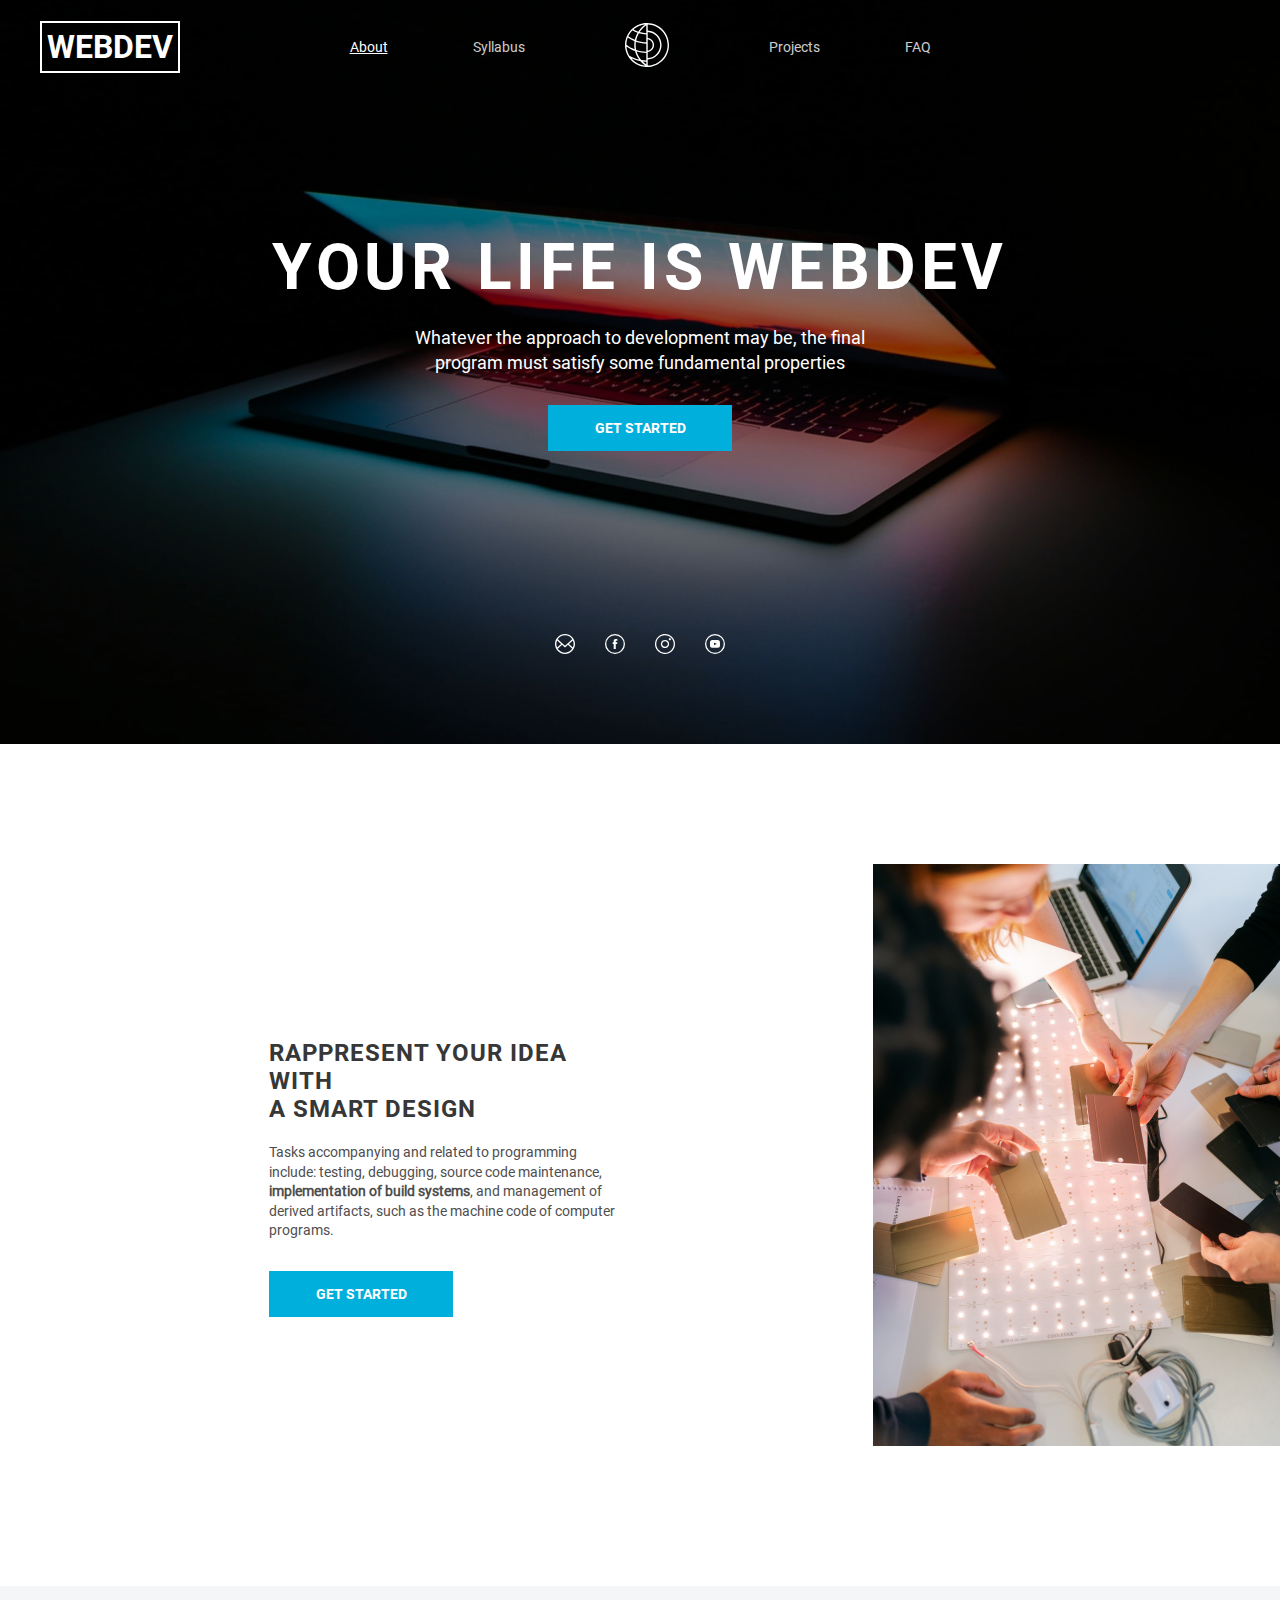
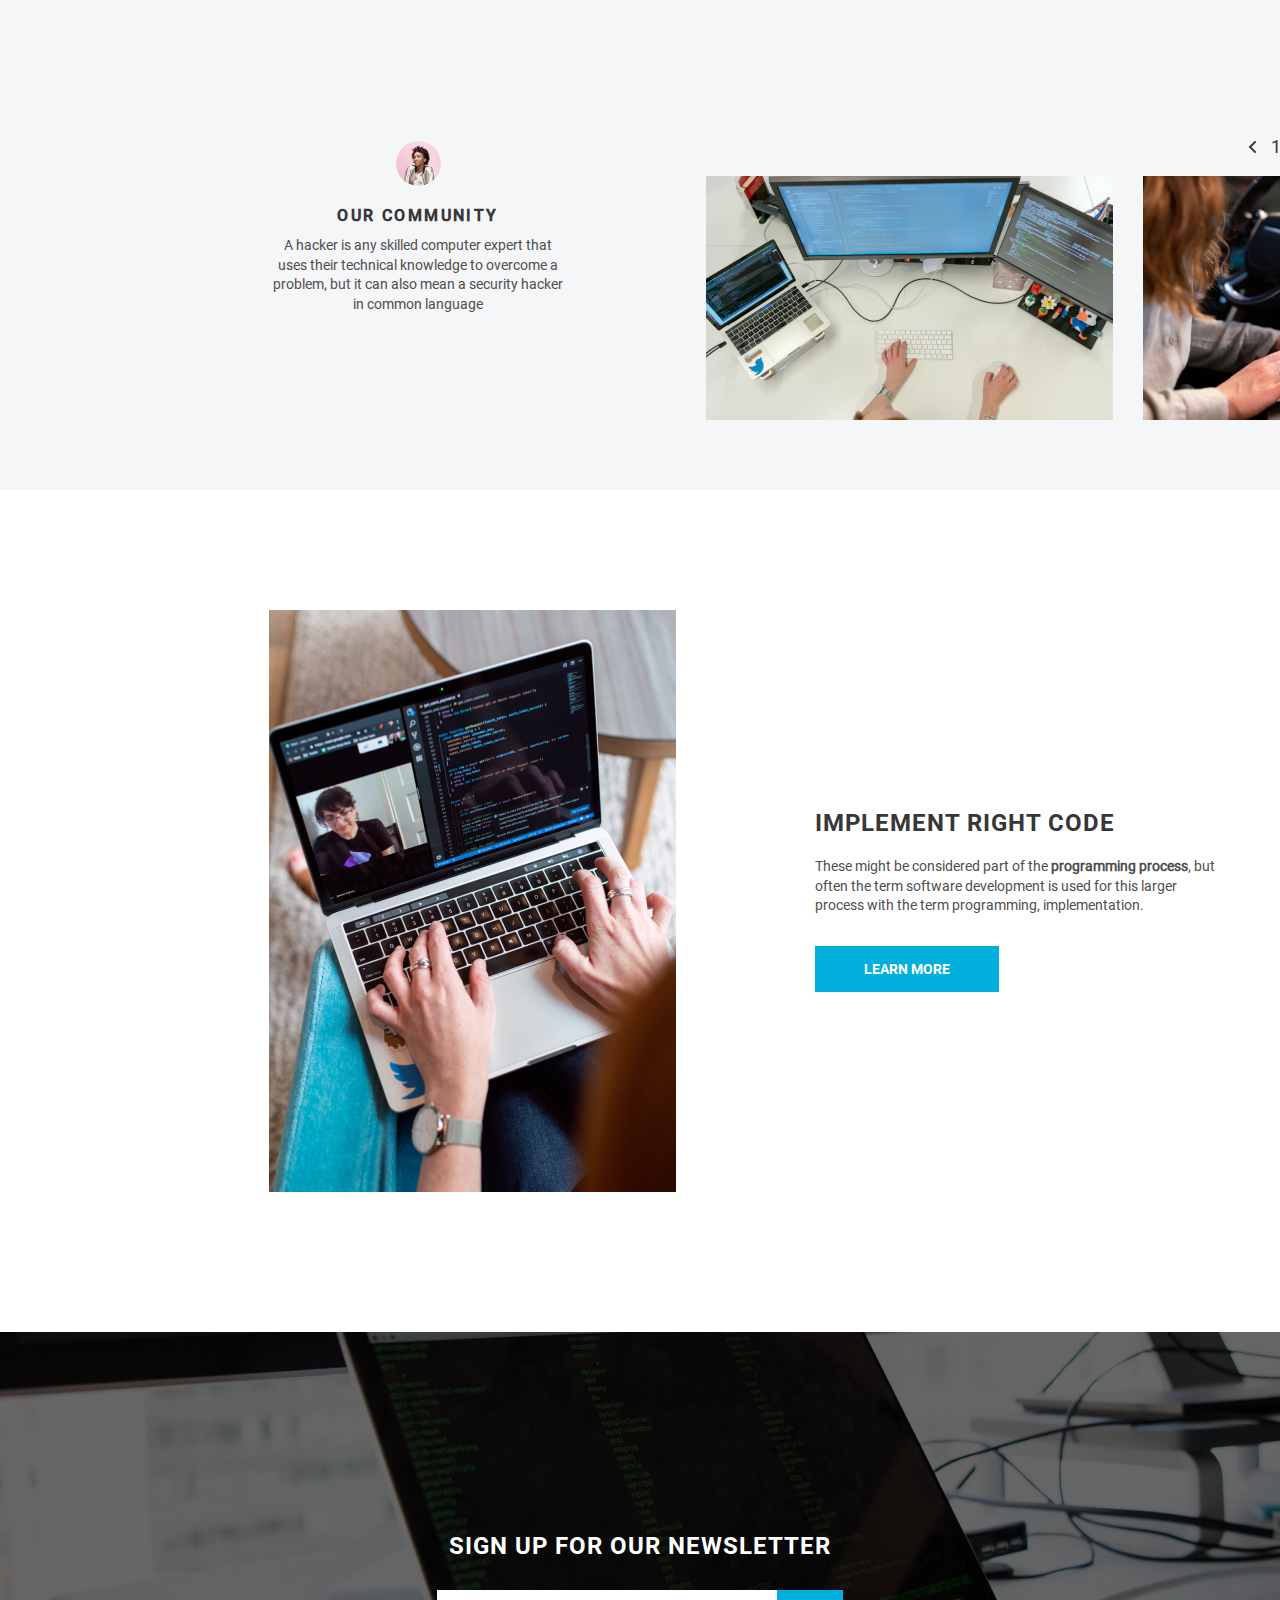
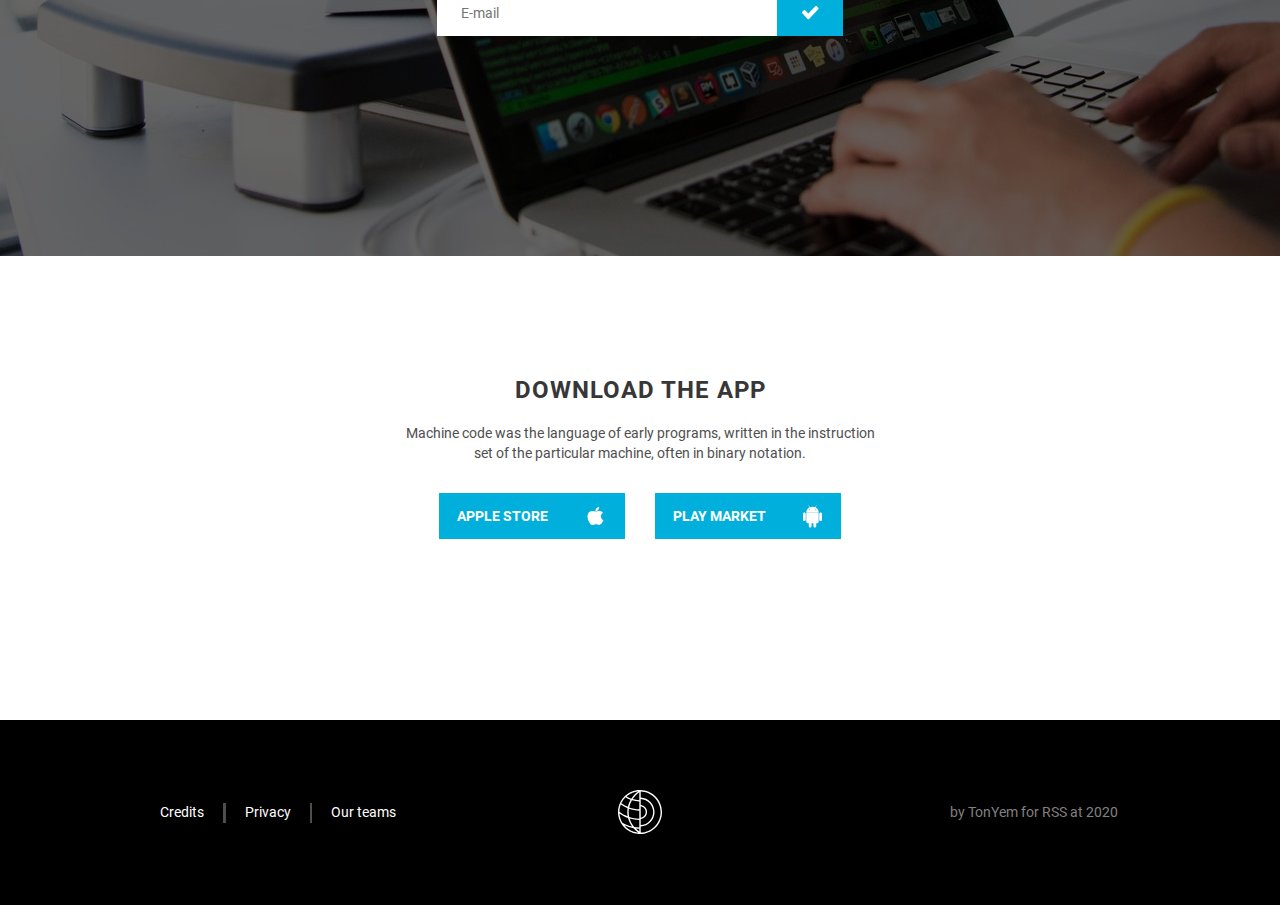
<file: index.html>
<!doctype html>
<html lang="en">
<head>
	<meta charset="UTF-8">
	<meta
			name="viewport"
			content="width=device-width, user-scalable=no, initial-scale=1.0, maximum-scale=1.0, minimum-scale=1.0"
	>
	<meta http-equiv="X-UA-Compatible" content="ie=edge">
	<title>WebDev</title>
	<link rel="stylesheet" href="style.css">
</head>
<body>
	<div class="header__block_container">
		<h1 class="header__block_title">webdev</h1>
		<header class="header__block_header">
			<nav class="header__block_menu-body">
				<ul class="header__block_menu-list">
					<li class="header__block_menu-list-item"><a href="" class="header__block_menu__link header__block_menu__link-left active">About</a></li>
					<li class="header__block_menu-list-item"><a href="" class="header__block_menu__link header__block_menu__link-left">Syllabus</a></li>
					<li class="header__block_menu-list-item"><img src="assets/logo.svg" class="header__block_logo" alt="logo"></li>
					<li class="header__block_menu-list-item"><a href="" class="header__block_menu__link header__block_menu__link-right">Projects</a></li>
					<li class="header__block_menu-list-item"><a href="" class="header__block_menu__link header__block_menu__link-right">FAQ</a></li>
				</ul>
			</nav>
		</header>
		<div class="first_block_title">your life is WebDev</div>
		<p class="first_block_text">Whatever the approach to development may be, the final<br /> program must satisfy some fundamental properties</p>
		<button class="btn-main first_block_btn-main">get started</button>
		<div class="first_block_social-links">
			<a href="" class="first_block_social-link-mail"><img src="assets/icons/mail_fff.svg" class="first_block_social-link-icon" alt="icon"></a>
			<a href="" class="first_block_social-link-facebook"><img src="assets/icons/facebook_fff.svg" class="first_block_social-link-icon" alt="icon"></a>
			<a href="" class="first_block_social-link-insta"><img src="assets/icons/insta_fff.svg" class="first_block_social-link-icon" alt="icon"></a>
			<a href="" class="first_block_social-link-telegram"><img src="assets/icons/telegram_fff.svg" class="first_block_social-link-icon" alt="icon"></a>
		</div>
	</div>
	<main>
		<section class="main__content_section">

			<article class="rappresent__content_article">
				<div class="rappresent__content_block">
					<h2 class="rappresent__content_title">Rappresent your idea with<br />a smart Design</h2>
					<p class="rappresent__content_text">Tasks accompanying and related to programming include: testing, debugging, source code maintenance, <strong>implementation of build systems</strong>, and management of derived artifacts, such as the machine code of computer programs.</p>
					<button class="btn-main">get started</button>
				</div>
				<div class="rappresent__content_image">
					<img src="assets/images/content-image-1.png" alt="content-image-1">
				</div>
			</article>

			<article class="our-community__content_article">
				<div class="our-community__content_block">
					<div class="our-community__content_user-card">
						<div class="our-community__content_user-card_image">
							<img src="assets/images/userpic.png" alt="avatar">
						</div>
						<h2 class="our-community__content_user-card_title">our community</h2>
						<p class="our-community__content_user-card_text">A hacker is any skilled computer expert that uses their technical knowledge to overcome a problem, but it can also mean a security hacker in common language</p>
					</div>
					<div class="our-community__content_image-block">
						<div class="slider__nav_items">
							<a href="" class="slider__nav_arrow"><img src="assets/icons/arrow-left.svg" alt="arrow-left"></a>
							<div class="slider__nav_pagination">
								<div class="slider__nav_pagination-page">1</div>
								<img src="assets/icons/divider-icon.svg" alt="divider">
								<div class="slider__nav_pagination-page">5</div>
							</div>
							<a href="" class="slider__nav_arrow"><img src="assets/icons/arrow-right.svg" alt="arrow-right"></a>
						</div>
						<div class="slider__items">
							<div class="slider__items_image-container"><img src="assets/images/slider-item-1.png" alt="slider-item-1"></div>
							<div class="slider__items_image-container"><img src="assets/images/slider-item-2.png" alt="slider-item-2"></div>
							<div class="slider__items_image-container"><img src="assets/images/slider-item-3.png" alt="slider-item-3"></div>
						</div>
					</div>
				</div>
			</article>

			<article class="implement__content_article">
				<div class="implement__content_image">
					<img src="assets/images/content-image-2.png" alt="content-image-2">
				</div>
				<div class="implement__content_block">
					<h2 class="implement__content_title">Implement right Code</h2>
					<p class="implement__content_text">These might be considered part of the <strong>programming process</strong>, but often the term software development is used for this larger process with the term programming, implementation.</p>
					<button class="btn-main">learn more</button>
				</div>
			</article>

		</section>

		<section class="sign-up_section">
			<div class="sign-up_section-text">sign up for our newsletter</div>
			<form action="/form" class="sign-up_section-form">
				<input type="email" placeholder="E-mail" required>
				<button><img src="assets/icons/check-icon.svg" alt="check-icon"></button>
			</form>
		</section>

		<section class="download_section">
			<h2 class="download_section-title">Download the App</h2>
			<p class="download_section-text">Machine code was the language of early programs, written in the instruction<br />set of the particular machine, often in binary notation.</p>
			<div class="download_section-btn-container">
				<button class="btn-main btn-download">
					apple store
					<span><img src="assets/icons/icon-apple.svg" alt="icon-apple"></span>
				</button>
				<button class="btn-main btn-download">
					Play Market
					<span><img src="assets/icons/icon-android.svg" alt="icon-androidn"></span>
				</button>
			</div>
		</section>
	</main>

	<footer class="footer">
		<nav class="footer__nav_block">
			<ul class="footer__nav_list">
				<li class="footer__nav_list-item"><a href="" class="footer__nav_list-link active">Credits</a></li>
				<img src="assets/icons/mnu-items-divider.svg" alt="mnu-items-divider">
				<li class="footer__nav_list-item"><a href="" class="footer__nav_list-link ">Privacy</a></li>
				<img src="assets/icons/mnu-items-divider.svg" alt="mnu-items-divider">
				<li class="footer__nav_list-item"><a href="" class="footer__nav_list-link ">Our teams</a></li>
			</ul>
		</nav>
		<div class="footer__logo-container"><img src="assets/logo.svg" alt="logo"></div>
		<p class="footer-text">by TonYem for RSS at 2020</p>
	</footer>
</body>
</html>
</file>
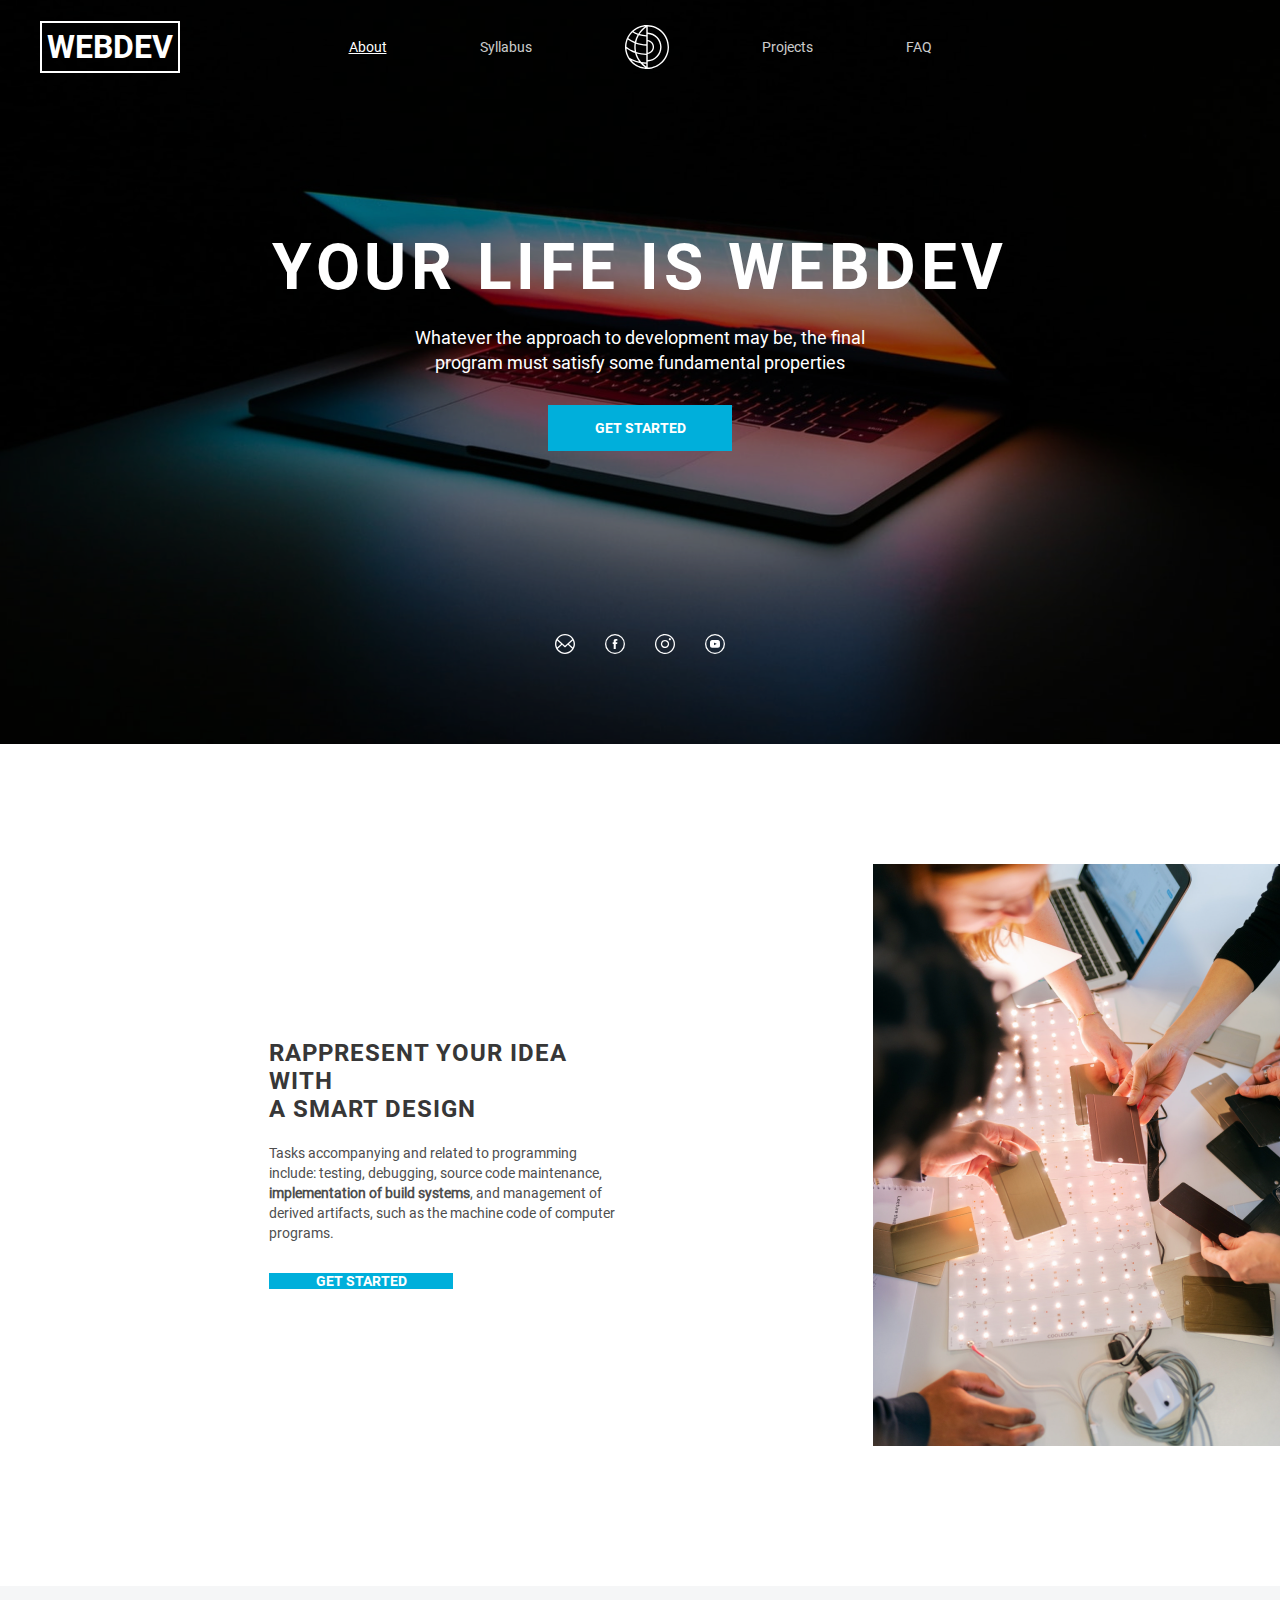
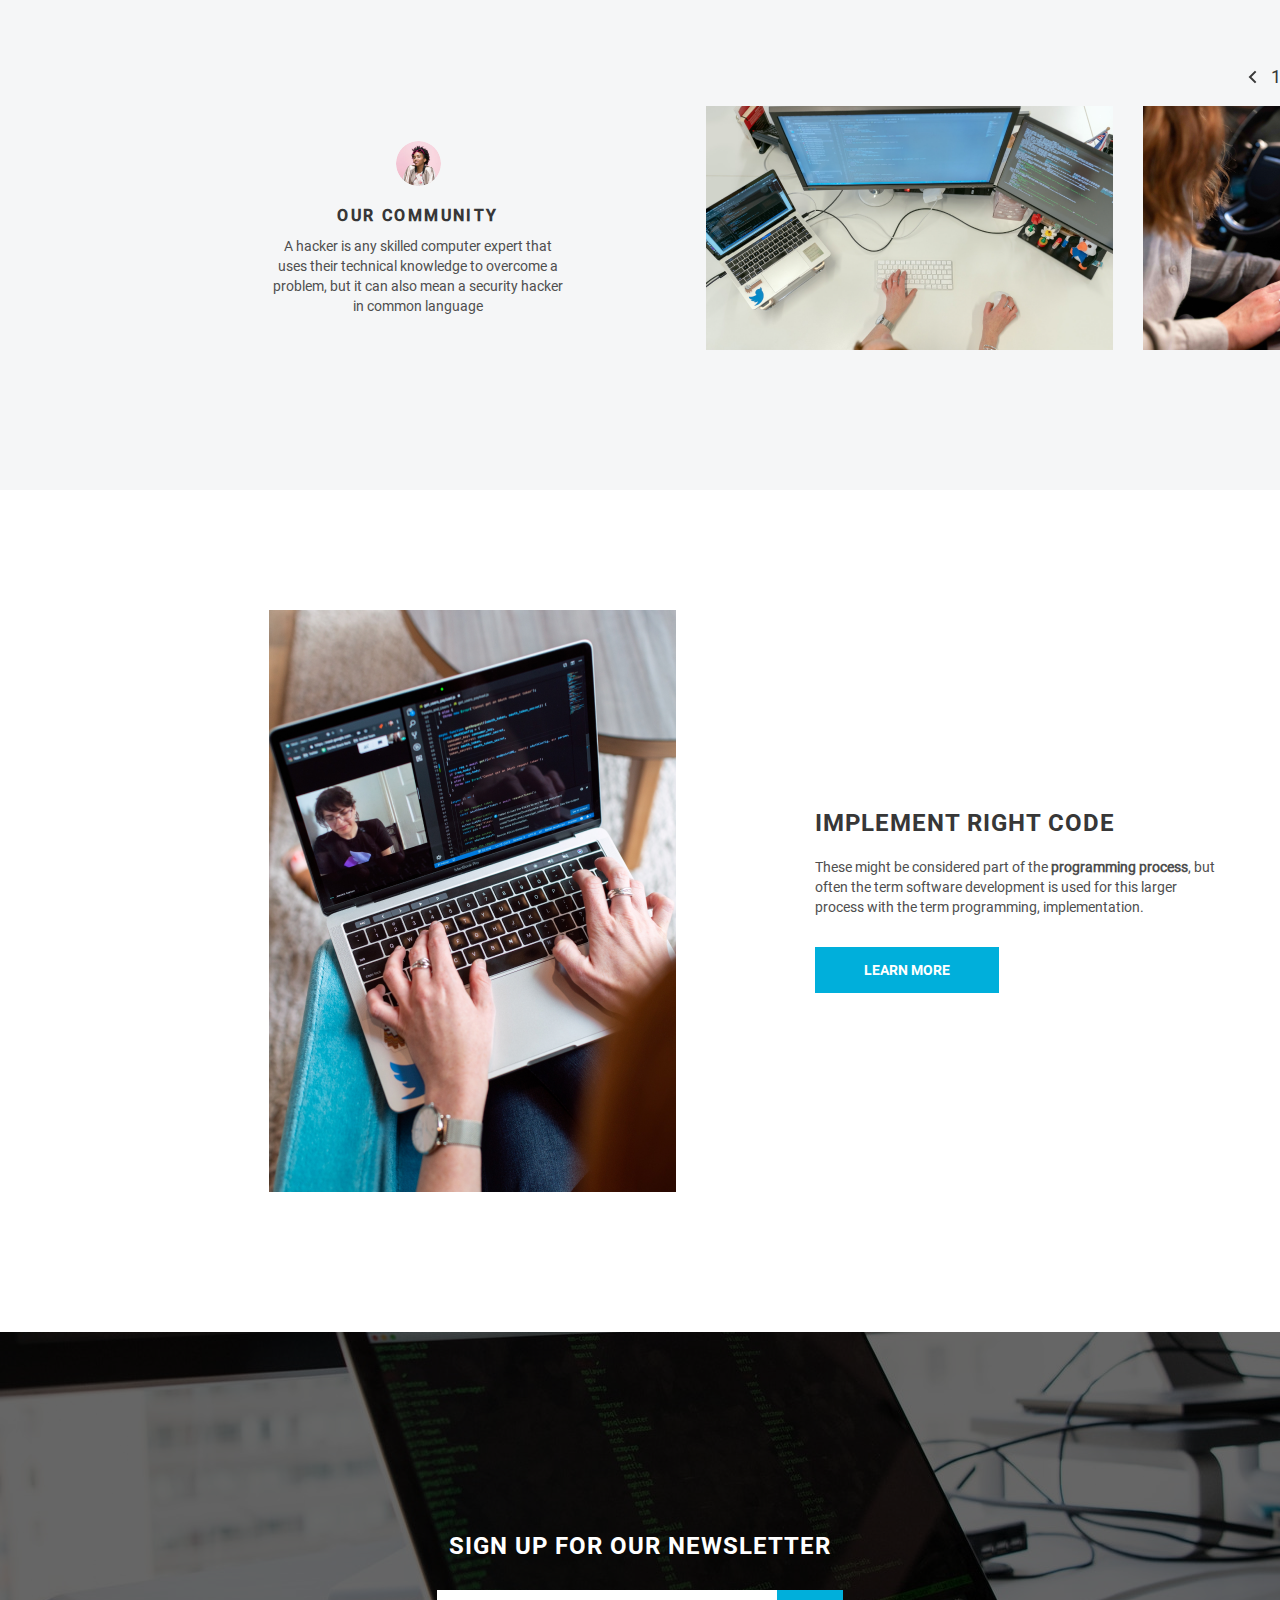
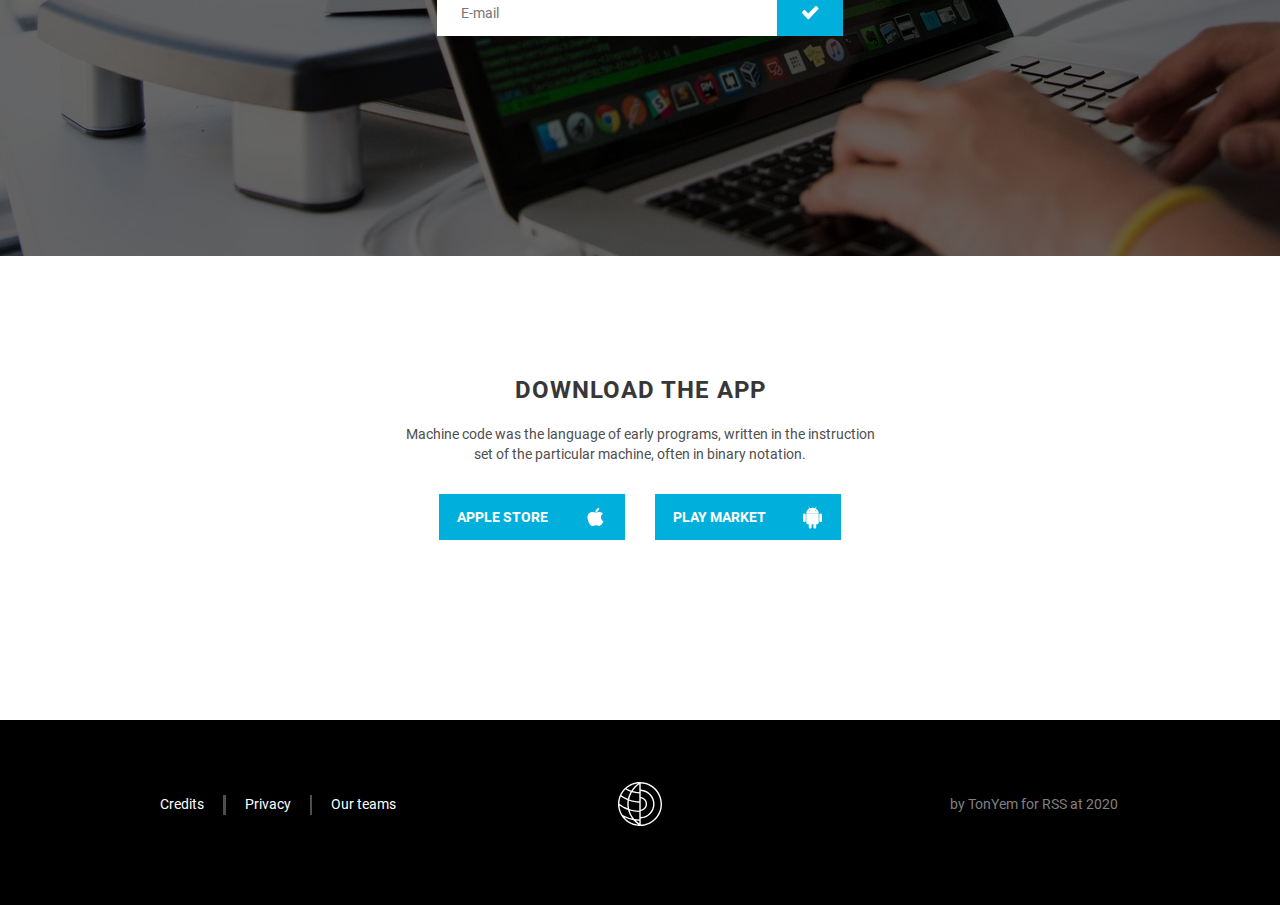
<file: webdev/index.html>
<!doctype html>
<html lang="en">
<head>
	<meta charset="UTF-8">
	<meta
			name="viewport"
			content="width=device-width, user-scalable=no, initial-scale=1.0, maximum-scale=1.0, minimum-scale=1.0"
	>
	<meta http-equiv="X-UA-Compatible" content="ie=edge">
	<title>WebDev</title>
	<link rel="stylesheet" href="style.css">
</head>
<body>
	<div class="header__block_container">
		<h1 class="header__block_title">webdev</h1>
		<header class="header__block_header">
			<nav class="header__block_menu-body">
				<ul class="header__block_menu-list">
					<li class="header__block_menu-list-item"><a href="" class="header__block_menu__link active">About</a></li>
					<li class="header__block_menu-list-item"><a href="" class="header__block_menu__link">Syllabus</a></li>
					<li class="header__block_menu-list-item"><img src="assets/logo.svg" class="header__block_logo" alt="logo"></li>
					<li class="header__block_menu-list-item"><a href="" class="header__block_menu__link">Projects</a></li>
					<li class="header__block_menu-list-item"><a href="" class="header__block_menu__link">FAQ</a></li>
				</ul>
			</nav>
		</header>
		<div class="first_block_title">your life is WebDev</div>
		<p class="first_block_text">Whatever the approach to development may be, the final<br /> program must satisfy some fundamental properties</p>
		<button class="btn-main first_block_btn-main">get started</button>
		<div class="first_block_social-links">
			<a href="" class="first_block_social-link-mail"><img src="assets/icons/mail_fff.svg" class="first_block_social-link-icon" alt="icon"></a>
			<a href="" class="first_block_social-link-facebook"><img src="assets/icons/facebook_fff.svg" class="first_block_social-link-icon" alt="icon"></a>
			<a href="" class="first_block_social-link-insta"><img src="assets/icons/insta_fff.svg" class="first_block_social-link-icon" alt="icon"></a>
			<a href="" class="first_block_social-link-telegram"><img src="assets/icons/telegram_fff.svg" class="first_block_social-link-icon" alt="icon"></a>
		</div>
	</div>
	<main>
		<section class="main__content_section">

			<article class="rappresent__content_article">
				<div class="rappresent__content_block">
					<h2 class="rappresent__content_title">Rappresent your idea with<br />a smart Design</h2>
					<p class="rappresent__content_text">Tasks accompanying and related to programming include: testing, debugging, source code maintenance, <strong>implementation of build systems</strong>, and management of derived artifacts, such as the machine code of computer programs.</p>
					<button class="btn-main">get started</button>
				</div>
				<div class="rappresent__content_image">
					<img src="assets/images/content-image-1.png" alt="content-image-1">
				</div>
			</article>

			<article class="our-community__content_article">
				<div class="our-community__content_block">
					<div class="our-community__content_user-card">
						<div class="our-community__content_user-card_image">
							<img src="assets/images/userpic.png" alt="avatar">
						</div>
						<h2 class="our-community__content_user-card_title">our community</h2>
						<p class="our-community__content_user-card_text">A hacker is any skilled computer expert that uses their technical knowledge to overcome a problem, but it can also mean a security hacker in common language</p>
					</div>
					<div class="our-community__content_image-block">
						<div class="slider__nav_items">
							<a href="" class="slider__nav_arrow"><img src="assets/icons/arrow-left.svg" alt="arrow-left"></a>
							<div class="slider__nav_pagination">
								<div class="slider__nav_pagination-page">1</div>
								<img src="assets/icons/divider-icon.svg" alt="divider">
								<div class="slider__nav_pagination-page">5</div>
							</div>
							<a href="" class="slider__nav_arrow"><img src="assets/icons/arrow-right.svg" alt="arrow-right"></a>
						</div>
						<div class="slider__items">
							<div class="slider__items_image-container"><img src="assets/images/slider-item-1.png" alt="slider-item-1"></div>
							<div class="slider__items_image-container"><img src="assets/images/slider-item-2.png" alt="slider-item-2"></div>
							<div class="slider__items_image-container"><img src="assets/images/slider-item-3.png" alt="slider-item-3"></div>
						</div>
					</div>
				</div>
			</article>

			<article class="implement__content_article">
				<div class="implement__content_image">
					<img src="assets/images/content-image-2.png" alt="content-image-2">
				</div>
				<div class="implement__content_block">
					<h2 class="implement__content_title">Implement right Code</h2>
					<p class="implement__content_text">These might be considered part of the <strong>programming process</strong>, but often the term software development is used for this larger process with the term programming, implementation.</p>
					<button class="btn-main">learn more</button>
				</div>
			</article>

		</section>

		<section class="sign-up_section">
			<div class="sign-up_section-text">sign up for our newsletter</div>
			<form action="/form" class="sign-up_section-form">
				<input type="email" placeholder="E-mail" required>
				<button><img src="assets/icons/check-icon.svg" alt="check-icon"></button>
			</form>
		</section>

		<section class="download_section">
			<h2 class="download_section-title">Download the App</h2>
			<p class="download_section-text">Machine code was the language of early programs, written in the instruction<br />set of the particular machine, often in binary notation.</p>
			<div class="download_section-btn-container">
				<button class="btn-main btn-download">
					apple store
					<span><img src="assets/icons/icon-apple.svg" alt="icon-apple"></span>
				</button>
				<button class="btn-main btn-download">
					Play Market
					<span><img src="assets/icons/icon-android.svg" alt="icon-androidn"></span>
				</button>
			</div>
		</section>
	</main>

	<footer class="footer">
		<nav class="footer__nav_block">
			<ul class="footer__nav_list">
				<li class="footer__nav_list-item"><a href="" class="footer__nav_list-link active">Credits</a></li>
				<img src="assets/icons/mnu-items-divider.svg" alt="mnu-items-divider">
				<li class="footer__nav_list-item"><a href="" class="footer__nav_list-link ">Privacy</a></li>
				<img src="assets/icons/mnu-items-divider.svg" alt="mnu-items-divider">
				<li class="footer__nav_list-item"><a href="" class="footer__nav_list-link ">Our teams</a></li>
			</ul>
		</nav>
		<div class="footer__logo-container"><img src="assets/logo.svg" alt="logo"></div>
		<p class="footer-text">by TonYem for RSS at 2020</p>
	</footer>
</body>
</html>
</file>
<file: style.css>
@font-face {
  font-family: 'Roboto Bold';
  src: url("assets/fonts/Roboto-Bold.ttf");
}

@font-face {
  font-family: 'Roboto Medium';
  src: url("assets/fonts/Roboto-Medium.ttf");
}

@font-face {
  font-family: 'Roboto Regular';
  src: url("assets/fonts/Roboto-Regular.ttf");
}

html,
body {
  padding: 0;
  margin: 0;
}

.header__block_container {
  display: flex;
  flex-direction: column;
  align-items: center;
  height: 744px;
  background-image: url('assets/images/header-bg-image.png');
  background-color: #000;
  background-position: center;
  background-repeat: no-repeat;
}

.header__block_title {
  color: #FFF;
  text-transform: uppercase;
  position: absolute;
  left: 40px;
  font-family: Roboto Bold;
  border: 2px solid #FFF;
  padding: 5px;
}

.header__block_header {
  height: 95px;
  display: flex;
  flex-direction: row;
  justify-content: center;
  align-items: center;
  margin-bottom: 135px;
}

.header__block_menu-body {
  display: flex;
  justify-content: center;
  align-items: center;
}

.header__block_menu-list {
  display: flex;
  align-items: center;
  padding-left: 0;
  margin-left: 0;
  height: 100%;
}

.header__block_menu-list-item {
  list-style-type: none;
}

.header__block_menu__link {
  text-decoration: none;
  color: #FFF;
  font-family: Roboto Regular;
  font-style: normal;
  font-size: 14px;
  line-height: 140%;
  opacity: 0.8;
}

.header__block_menu__link.active {
  opacity: 1;
  text-decoration: underline;
}

.header__block_menu__link-left {
  margin-left: 85px;
}

.header__block_menu__link-right {
  margin-right: 85px;
}

.header__block_logo {
  margin: auto 100px;
}

.first_block_title {
  font-family: Roboto Bold;
  font-style: normal;
  font-size: 64px;
  line-height: 75px;
  letter-spacing: 4.5px;
  color: #FFF;
  text-transform: uppercase;
  margin-bottom: 20px;
}

.first_block_text {
  color: #FFF;
  font-family: Roboto Regular;
  font-style: normal;
  font-size: 18px;
  line-height: 140%;
  text-align: center;
  margin-bottom: 30px;
  margin-top: 0;
}

.btn-main {
  height: 46px;
  width: 184px;
  background-color: #00AFDB;
  font-family: Roboto Bold;
  font-style: normal;
  font-size: 14px;
  line-height: 16px;
  display: flex;
  justify-content: center;
  align-items: center;
  text-align: center;
  text-transform: uppercase;
  color: #FFF;
  border: none;
  padding: 0;
}

.btn-main:hover {
  background-color: #009CC2;
  cursor: pointer;
}

.first_block_btn-main {
  margin-bottom: 183px;
}

.first_block_social-links {
  width: 170px;
  display: flex;
  justify-content: space-between;
}
.first_block_social-link-icon:hover {
  transform: scale(1.1);
}

.rappresent__content_article,
.implement__content_article {
  display: flex;
  align-items: center;
  height: 842px;
  background-color: #FFF;
}

.rappresent__content_block {
  height: 233px;
  width: 407px;
  margin: 295px 248px 314px 269px;
}

.rappresent__content_title,
.implement__content_title {
  margin-bottom: 20px;
  margin-top: 0;
  font-family: Roboto Bold;
  font-style: normal;
  font-size: 24px;
  line-height: 28px;
  letter-spacing: 1px;
  text-transform: uppercase;
  color: #373737;
}

.rappresent__content_text,
.implement__content_text {
  margin-bottom: 30px;
  margin-top: 0;
  font-family: Roboto Regular;
  font-style: normal;
  font-size: 14px;
  line-height: 140%;
  color: #4E4E4E;
}

.rappresent__content_image,
.implement__content_image {
  height: 582px;
  width: 407px;
  overflow: hidden;
  display: flex;
  justify-content: center;
  align-items: center;
  flex-shrink: 0;
}

.rappresent__content_image {
  margin: 120px auto 140px 0;
}

.rappresent__content_image img,
.implement__content_image img {
    min-width: 100%;
    min-height: 100%;
}

.our-community__content_article {
  background-color: #F5F6F7;
  height: 504px;
  overflow: hidden;
}

.our-community__content_block {
  display: flex;
}

.our-community__content_user-card {
  height: 175px;
  width: 298px;
  display: flex;
  flex-direction: column;
  align-items: center;
  margin: 155px 139px 174px 269px;
  flex-shrink: 0;
}

.our-community__content_user-card_image {
  height: 45px;
  width: 45px;
  overflow: hidden;
  display: flex;
  justify-content: center;
  align-items: center;
  border-radius: 50%;
  flex-shrink: 0;
}

.our-community__content_user-card_image img {
  min-width: 100%;
  min-height: 100%;
}

.our-community__content_user-card_title {
  font-family: Roboto Medium;
  font-style: normal;
  font-size: 16px;
  line-height: 20px;
  letter-spacing: 2.4px;
  text-transform: uppercase;
  color: #373737;
  margin: 20px 0 10px 0;
}

.our-community__content_user-card_text {
  font-family: Roboto Regular;
  font-style: normal;
  font-size: 14px;
  line-height: 140%;
  text-align: center;
  color: #4E4E4E;
  margin: 0;
  padding: 0;
}

.our-community__content_image-block {
  display: flex;
  flex-direction: column;
  justify-content: center;
}

.slider__nav_items {
  display: flex;
  justify-content: space-between;
  align-items: center;
  width: 83px;
  height: 18px;
  margin: 82px 269px 20px 542px;
}

.slider__nav_pagination {
  display: flex;
  justify-content: space-between;
  align-items: center;
  width: 37px;
}

.slider__nav_arrow {
  display: flex;
  align-items: center;
}

.slider__nav_arrow:hover {
  opacity: 0.5;
}

.slider__nav_pagination-page {
  font-family: Roboto Regular;
  font-style: normal;
  font-size: 18px;
  line-height: 100%;
  display: flex;
  align-items: center;
  color: #373737;
}

.slider__items {
  display: flex;
  height: 244px;
  flex-shrink: 0;
}

slider__items_image-container {
  width: 407px;
}

.slider__items_image-container img {
  margin-right: 30px;
}

.implement__content_image {
  margin: 120px 139px 140px 269px;
}

.implement__content_block {
  height: 184px;
  width: 407px;
  margin: 319px 0 339px 0;
}

.sign-up_section {
  display: flex;
  flex-direction: column;
  align-items: center;
  height: 524px;
  background-image: url('assets/images/pexels-christina-morillo-1181675 1.png');
  background-color: #000;
  background-position: center;
  background-repeat: no-repeat;
}
.sign-up_section-text {
  font-family: Roboto Bold;
  font-style: normal;
  font-size: 24px;
  line-height: 28px;
  display: flex;
  align-items: flex-end;
  justify-content: center;
  letter-spacing: 1px;
  text-transform: uppercase;
  color: #FFF;
  margin: 200px auto 30px auto;
}

.sign-up_section-form {
  display: flex;
  flex-direction: row;
  justify-content: center;
  align-items: flex-end;
}

.sign-up_section-form input {
  width: 292px;
  height: 46px;
  padding: 0 24px;
  font-family: Roboto Regular;
  font-style: normal;
  font-size: 14px;
  line-height: 140%;
  color: #373737;
  border: none;
}

.sign-up_section-form button {
  width: 66px;
  height: 46px;
  background-color: #00AFDB;
  display: flex;
  justify-content: center;
  align-items: center;
  text-align: center;
  color: #FFF;
  border: none;
  padding: 0;
}
.sign-up_section-form button:hover {
  background-color: #009CC2;
  cursor: pointer;
}

.download_section {
  display: flex;
  flex-direction: column;
  align-items: center;
  background-color: #FFF;
  height: 464px;
}

.download_section-title {
  font-family: Roboto Bold;
  font-style: normal;
  font-size: 24px;
  line-height: 28px;
  display: flex;
  align-items: flex-end;
  text-align: center;
  letter-spacing: 1px;
  text-transform: uppercase;
  color: #373737;
  margin-top: 120px;
  margin-bottom: 20px;
}

.download_section-text {
  padding: 0;
  margin: 0;
  font-family: Roboto Regular;
  font-style: normal;
  font-size: 14px;
  line-height: 140%;
  display: flex;
  align-items: center;
  text-align: center;
  color: #4E4E4E;
}

.download_section-btn-container {
  display: flex;
  justify-content: space-between;
  width: 402px;
}

.btn-download {
  display: flex;
  justify-content: space-between;
  width: 186px;
  margin-top: 30px;
  padding-left: 18px;
  border: none;
}

.btn-download:hover {
  background-color: #00AFDB;
}

.btn-download span {
  display: flex;
  justify-content: center;
  align-items: center;
  width: 59px;
  height: 46px;
}

.btn-download span:hover {
  background-color: #009CC2;
}

.footer {
  height: 185px;
  background: #000;
  display: flex;
  justify-content: space-between;
  align-items: center;
}

.footer__nav_block {
  display: flex;
  justify-content: flex-end;
  height: 20px;
  width: 236px;
  margin-left: 160px;
}

.footer__nav_list {
  display: flex;
  flex-direction: row;
  justify-content: space-between;
  padding: 0;
  margin: 0;
  width: 100%;
}

.footer__nav_list-item {
  list-style-type: none;
}

.footer__nav_list-link {
  text-decoration: none;
  font-family: Roboto Regular;
  font-style: normal;
  font-size: 14px;
  line-height: 140%;
  color: #FFFFFF;
}

.footer__logo-container {
  height: 45px;
  width: 45px;
}

.footer-text {
  font-family: Roboto Regular;
  font-style: normal;
  font-size: 14px;
  line-height: 140%;
  text-align: left;
  color: #818181;
  width: 330px;
  padding: 0;
  margin-left: 66px;
}
</file>
<file: webdev/style.css>
@font-face {
  font-family: 'Roboto Bold';
  src: url("assets/fonts/Roboto-Bold.ttf");
}

@font-face {
  font-family: 'Roboto Medium';
  src: url("assets/fonts/Roboto-Medium.ttf");
}

@font-face {
  font-family: 'Roboto Regular';
  src: url("assets/fonts/Roboto-Regular.ttf");
}

html,
body {
  padding: 0;
  margin: 0;
}

.header__block_container {
  display: flex;
  flex-direction: column;
  align-items: center;
  height: 744px;
  background-image: url('assets/images/header-bg-image.png');
  background-color: #000;
  background-position: center;
  background-repeat: no-repeat;
}

.header__block_title {
  color: #FFF;
  text-transform: uppercase;
  position: absolute;
  left: 40px;
  font-family: Roboto Bold;
  border: 2px solid #FFF;
  padding: 5px;
}

.header__block_header {
  height: 95px;
  width: 583px;
  display: flex;
  margin-bottom: 135px;
}

.header__block_menu-body {
  height: 100%;
  width: 100%;
  display: flex;
  justify-content: center;
  align-items: center;
}

.header__block_menu-list {
  display: flex;
  justify-content: space-between;
  align-items: center;
  padding: 0;
  margin: 0;
  height: 100%;
  width: 100%;
}

.header__block_menu-list-item {
  display: flex;
  justify-content: center;
  align-items: center;
  list-style-type: none;
  height: 100%;
}

.header__block_menu__link {
  text-decoration: none;
  color: #FFF;
  font-family: Roboto Regular;
  font-style: normal;
  font-size: 14px;
  line-height: 140%;
  opacity: 0.8;
}

.header__block_menu__link.active {
  opacity: 1;
  text-decoration: underline;
}

.first_block_title {
  font-family: Roboto Bold;
  font-style: normal;
  font-size: 64px;
  line-height: 75px;
  letter-spacing: 4.5px;
  color: #FFF;
  text-transform: uppercase;
  margin-bottom: 20px;
}

.first_block_text {
  color: #FFF;
  font-family: Roboto Regular;
  font-style: normal;
  font-size: 18px;
  line-height: 140%;
  text-align: center;
  margin-bottom: 30px;
  margin-top: 0;
}

.btn-main {
  height: 46px;
  width: 184px;
  background-color: #00AFDB;
  font-family: Roboto Bold;
  font-style: normal;
  font-size: 14px;
  line-height: 16px;
  display: flex;
  justify-content: center;
  align-items: center;
  text-align: center;
  text-transform: uppercase;
  color: #FFF;
  border: none;
  padding: 0;
}

.btn-main:hover {
  background-color: #009CC2;
  cursor: pointer;
}

.first_block_btn-main {
  margin-bottom: 183px;
}

.first_block_social-links {
  width: 170px;
  display: flex;
  justify-content: space-between;
}
.first_block_social-link-icon:hover {
  transform: scale(1.1);
}

.rappresent__content_article,
.implement__content_article {
  display: flex;
  align-items: center;
  height: 842px;
  background-color: #FFF;
}

.rappresent__content_block {
  display: flex;
  flex-direction: column;
  justify-content: space-between;
  height: 233px;
  width: 407px;
  margin: 295px 248px 314px 269px;
}

.rappresent__content_title,
.implement__content_title {
  margin-bottom: 20px;
  margin-top: 0;
  font-family: Roboto Bold;
  font-style: normal;
  font-size: 24px;
  line-height: 28px;
  letter-spacing: 1px;
  text-transform: uppercase;
  color: #373737;
}

.rappresent__content_text,
.implement__content_text {
  margin-bottom: 30px;
  margin-top: 0;
  font-family: Roboto Regular;
  font-style: normal;
  font-size: 14px;
  line-height: 20px;
  color: #4E4E4E;
}

.rappresent__content_image,
.implement__content_image {
  height: 582px;
  width: 407px;
  overflow: hidden;
  display: flex;
  justify-content: center;
  align-items: center;
  flex-shrink: 0;
}

.rappresent__content_image {
  margin: 120px auto 140px 0;
}

.rappresent__content_image img,
.implement__content_image img {
    min-width: 100%;
    min-height: 100%;
}

.our-community__content_article {
  background-color: #F5F6F7;
  height: 504px;
  overflow: hidden;
}

.our-community__content_block {
  display: flex;
}

.our-community__content_user-card {
  height: 175px;
  width: 298px;
  display: flex;
  flex-direction: column;
  align-items: center;
  margin: 155px 139px 174px 269px;
  flex-shrink: 0;
}

.our-community__content_user-card_image {
  height: 45px;
  width: 45px;
  overflow: hidden;
  display: flex;
  justify-content: center;
  align-items: center;
  border-radius: 50%;
  flex-shrink: 0;
}

.our-community__content_user-card_image img {
  min-width: 100%;
  min-height: 100%;
}

.our-community__content_user-card_title {
  font-family: Roboto Medium;
  font-style: normal;
  font-size: 16px;
  line-height: 20px;
  letter-spacing: 2.4px;
  text-transform: uppercase;
  color: #373737;
  margin: 20px 0 10px 0;
}

.our-community__content_user-card_text {
  font-family: Roboto Regular;
  font-style: normal;
  font-size: 14px;
  line-height: 20px;
  text-align: center;
  color: #4E4E4E;
  margin: 0;
  padding: 0;
}

.our-community__content_image-block {
  display: flex;
  flex-direction: column;
  justify-content: flex-start;
}

.slider__nav_items {
  display: flex;
  justify-content: space-between;
  align-items: center;
  width: 83px;
  height: 18px;
  margin: 82px 269px 20px 542px;
}

.slider__nav_pagination {
  display: flex;
  justify-content: space-between;
  align-items: center;
  width: 37px;
}

.slider__nav_arrow {
  display: flex;
  align-items: center;
}

.slider__nav_arrow:hover {
  opacity: 0.5;
}

.slider__nav_pagination-page {
  font-family: Roboto Regular;
  font-style: normal;
  font-size: 18px;
  line-height: 100%;
  display: flex;
  align-items: center;
  color: #373737;
}

.slider__items {
  display: flex;
  height: 244px;
  flex-shrink: 0;
}

slider__items_image-container {
  width: 407px;
}

.slider__items_image-container img {
  margin-right: 30px;
}

.implement__content_image {
  margin: 120px 139px 140px 269px;
}

.implement__content_block {
  height: 184px;
  width: 407px;
  margin: 319px 0 339px 0;
}

.sign-up_section {
  display: flex;
  flex-direction: column;
  align-items: center;
  height: 524px;
  background-image: url('assets/images/pexels-christina-morillo-1181675 1.png');
  background-color: #000;
  background-position: center;
  background-repeat: no-repeat;
}
.sign-up_section-text {
  font-family: Roboto Bold;
  font-style: normal;
  font-size: 24px;
  line-height: 28px;
  display: flex;
  align-items: flex-end;
  justify-content: center;
  letter-spacing: 1px;
  text-transform: uppercase;
  color: #FFF;
  margin: 200px auto 30px auto;
}

.sign-up_section-form {
  display: flex;
  flex-direction: row;
  justify-content: center;
  align-items: flex-end;
}

.sign-up_section-form input {
  width: 292px;
  height: 46px;
  padding: 0 24px;
  font-family: Roboto Regular;
  font-style: normal;
  font-size: 14px;
  line-height: 20px;
  color: #373737;
  border: none;
}

.sign-up_section-form button {
  width: 66px;
  height: 46px;
  background-color: #00AFDB;
  display: flex;
  justify-content: center;
  align-items: center;
  text-align: center;
  color: #FFF;
  border: none;
  padding: 0;
}
.sign-up_section-form button:hover {
  background-color: #009CC2;
  cursor: pointer;
}

.download_section {
  display: flex;
  flex-direction: column;
  align-items: center;
  background-color: #FFF;
  height: 464px;
}

.download_section-title {
  font-family: Roboto Bold;
  font-style: normal;
  font-size: 24px;
  line-height: 28px;
  display: flex;
  align-items: flex-end;
  text-align: center;
  letter-spacing: 1px;
  text-transform: uppercase;
  color: #373737;
  margin-top: 120px;
  margin-bottom: 20px;
}

.download_section-text {
  padding: 0;
  margin: 0;
  font-family: Roboto Regular;
  font-style: normal;
  font-size: 14px;
  line-height: 20px;
  display: flex;
  align-items: center;
  text-align: center;
  color: #4E4E4E;
}

.download_section-btn-container {
  display: flex;
  justify-content: space-between;
  width: 402px;
}

.btn-download {
  display: flex;
  justify-content: space-between;
  width: 186px;
  margin-top: 30px;
  padding-left: 18px;
  border: none;
}

.btn-download:hover {
  background-color: #00AFDB;
}

.btn-download span {
  display: flex;
  justify-content: center;
  align-items: center;
  width: 59px;
  height: 46px;
}

.btn-download span:hover {
  background-color: #009CC2;
}

.footer {
  height: 185px;
  background: #000;
  display: flex;
  justify-content: space-between;
  align-items: center;
}

.footer__nav_block {
  display: flex;
  justify-content: flex-end;
  height: 20px;
  width: 236px;
  margin-left: 160px;
  padding-bottom: 16px;
}

.footer__nav_list {
  display: flex;
  flex-direction: row;
  justify-content: space-between;
  padding: 0;
  margin: 0;
  width: 100%;
}

.footer__nav_list-item {
  list-style-type: none;
}

.footer__nav_list-link {
  text-decoration: none;
  font-family: Roboto Regular;
  font-style: normal;
  font-size: 14px;
  line-height: 140%;
  color: #FFFFFF;
}

.footer__logo-container {
  height: 45px;
  width: 45px;
  padding-bottom: 16px;
}

.footer-text {
  font-family: Roboto Regular;
  font-style: normal;
  font-size: 14px;
  line-height: 140%;
  text-align: left;
  color: #818181;
  width: 330px;
  padding: 0 0 16px 0;
  margin: 0 0 0 66px;
}
</file>
